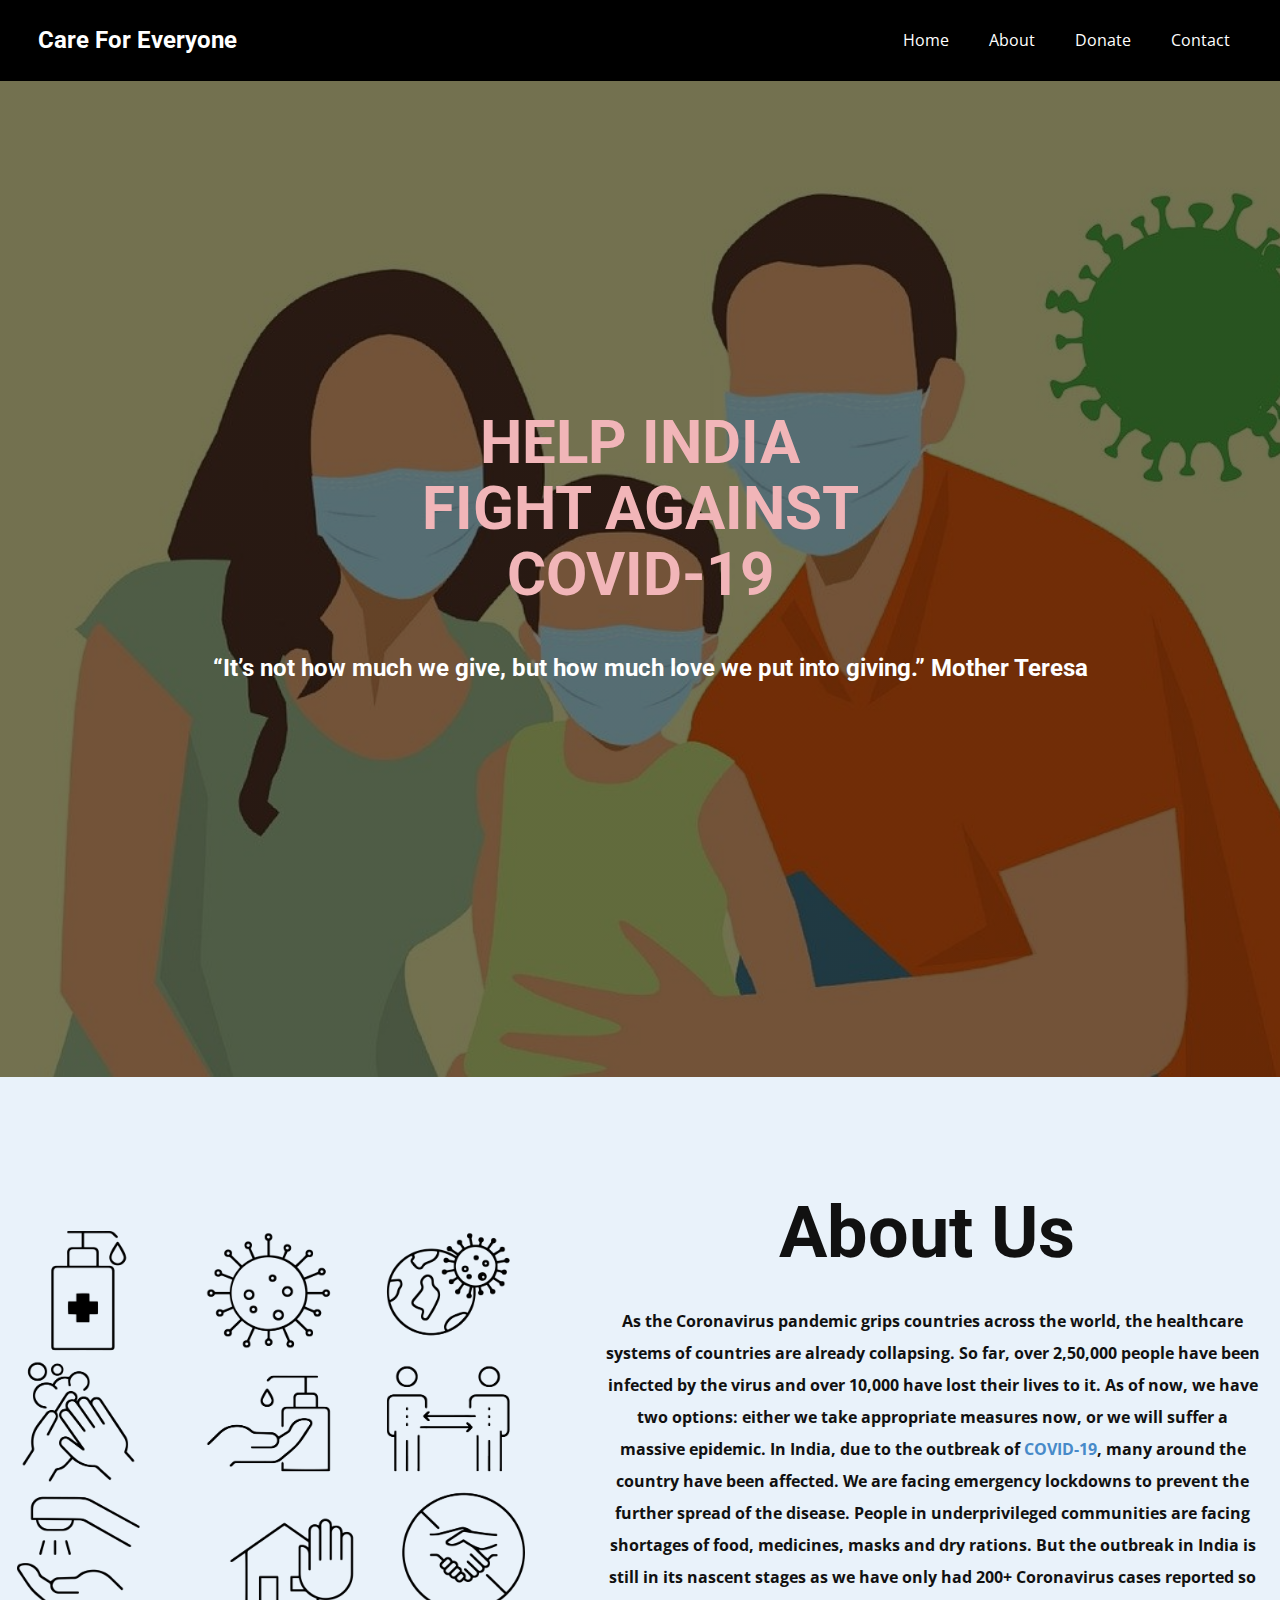
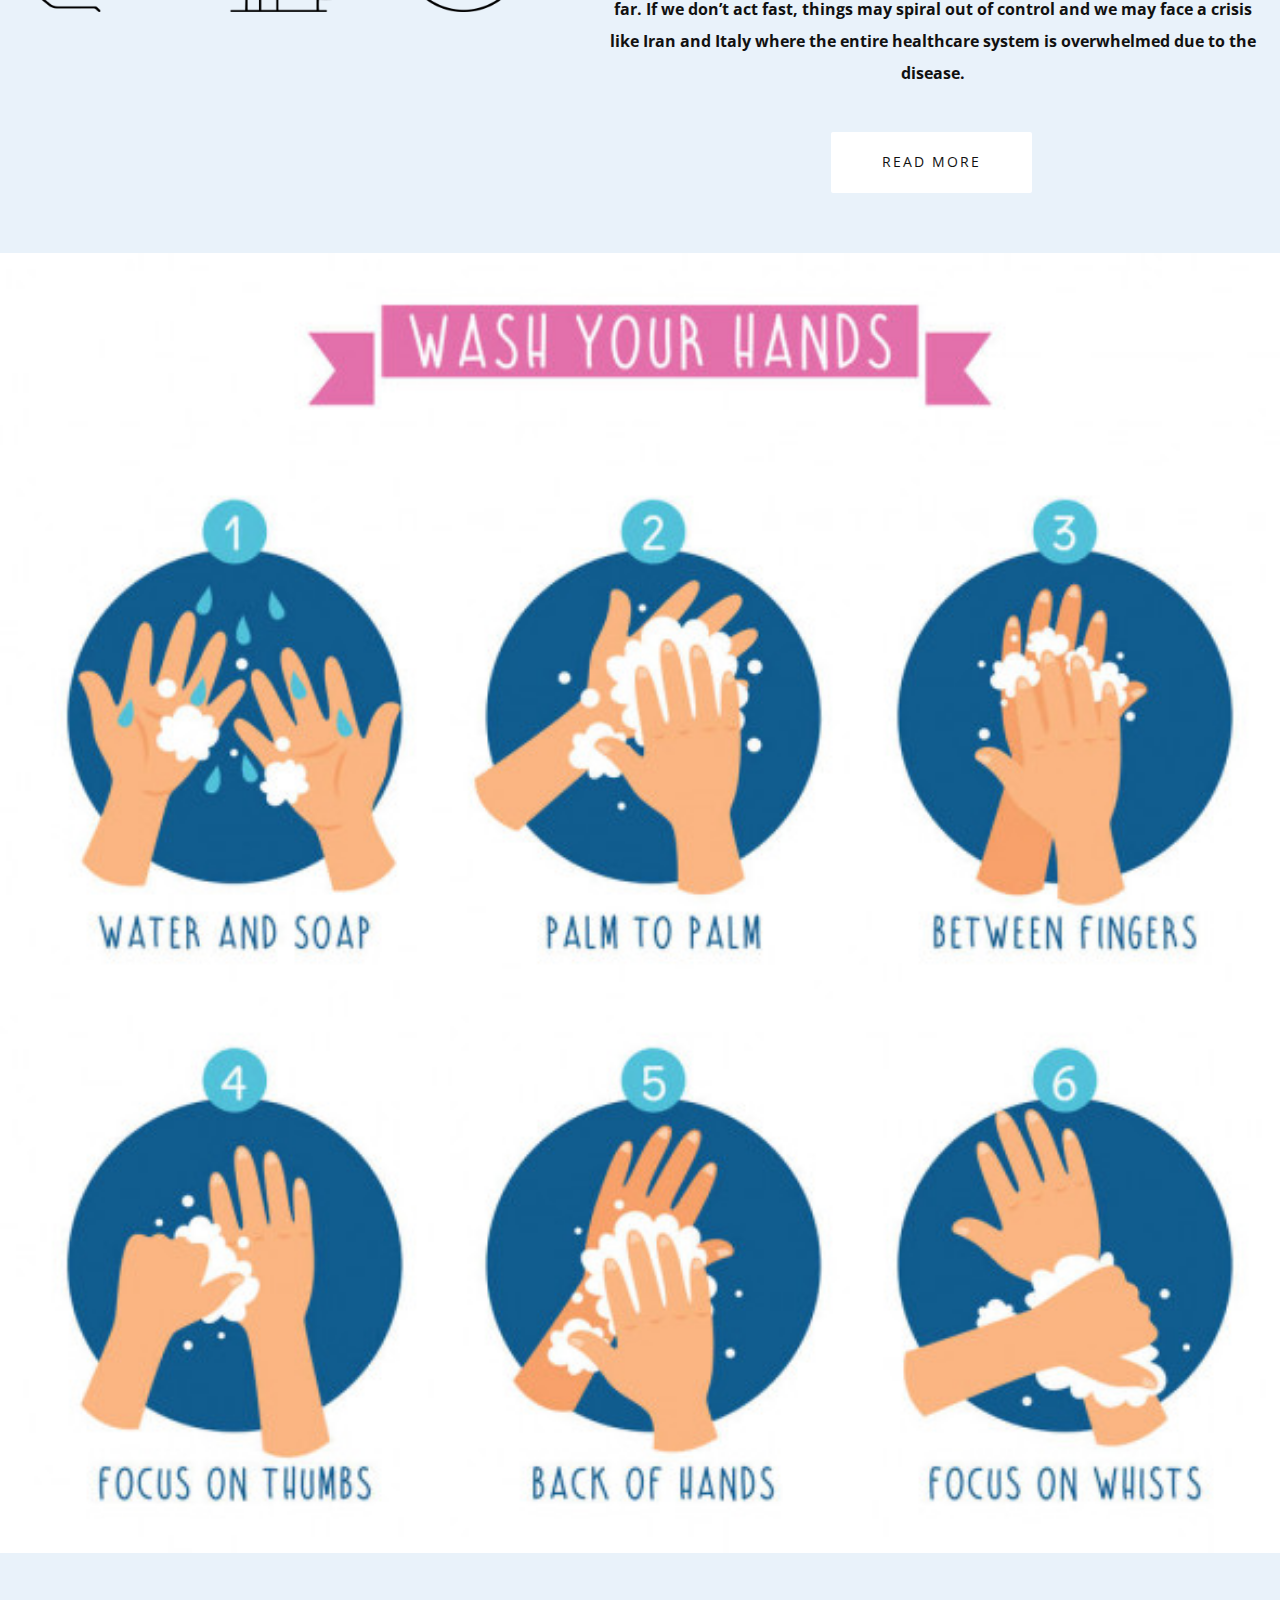
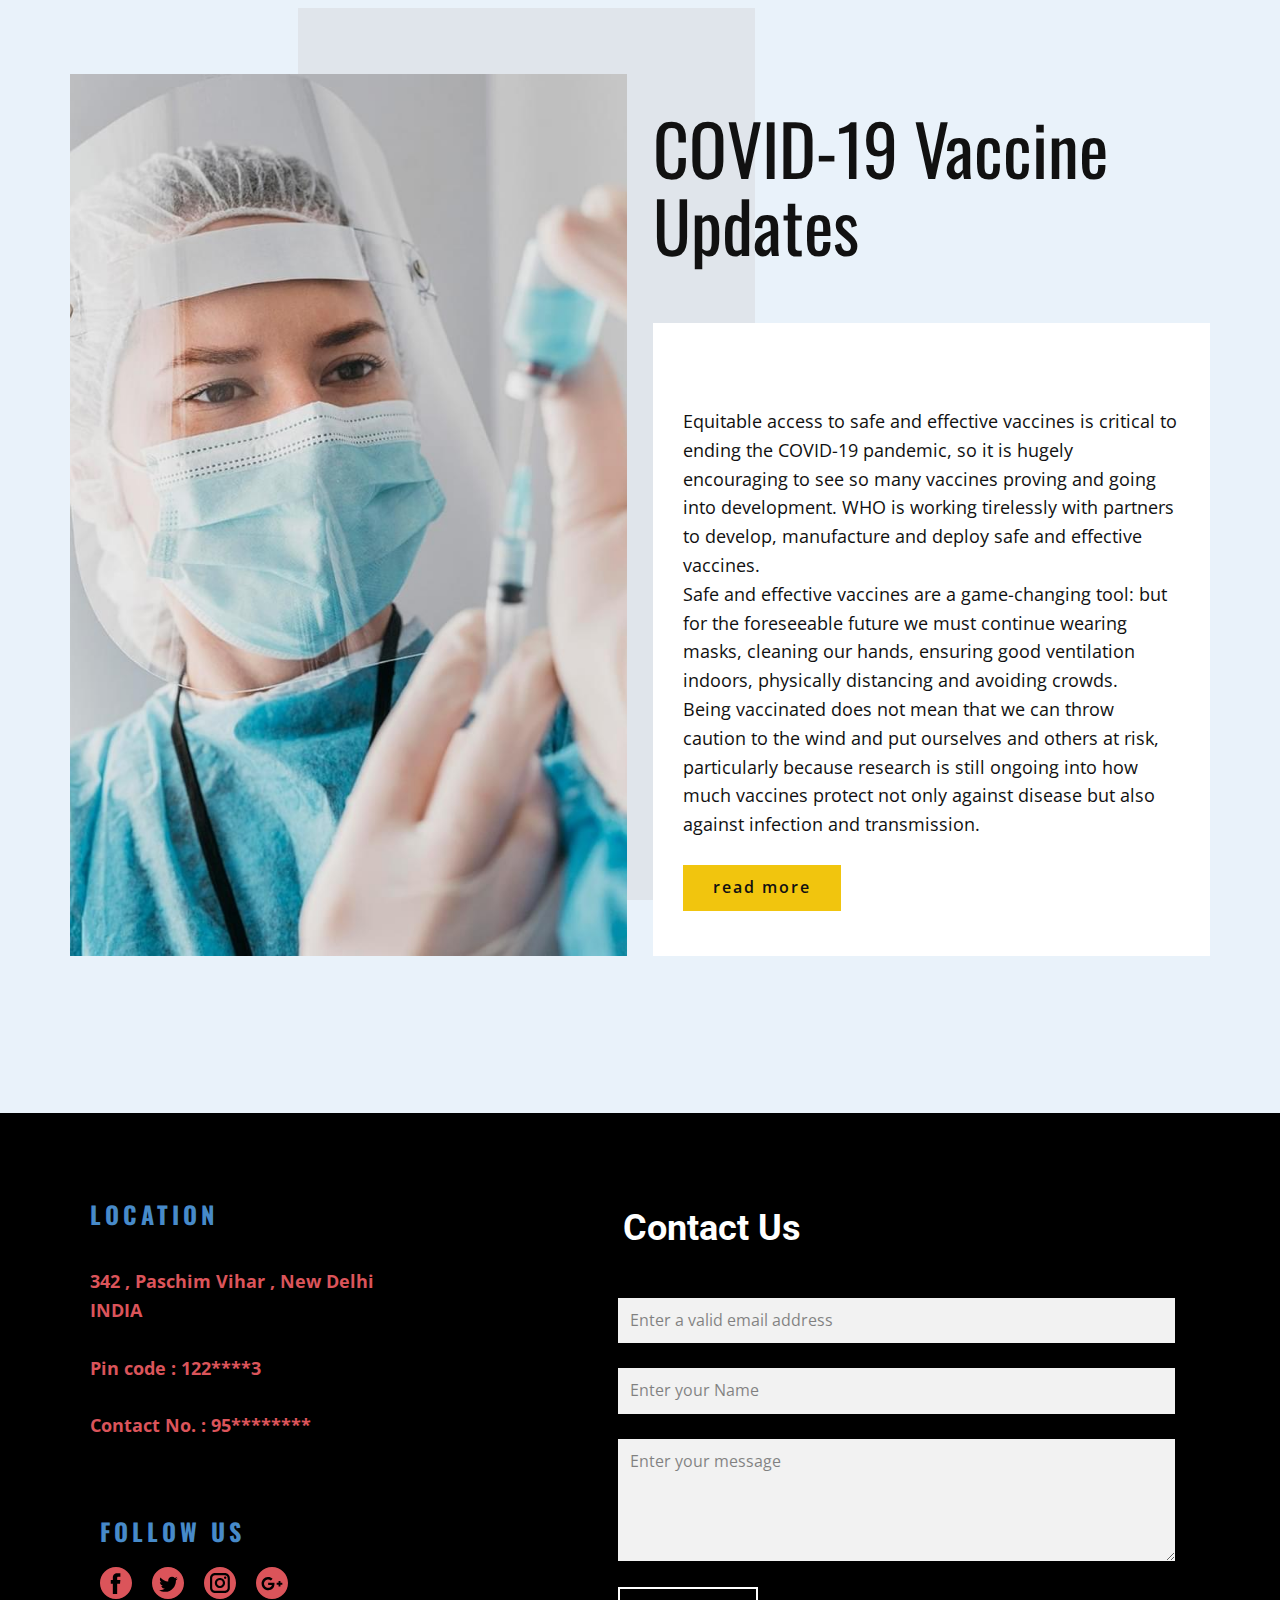
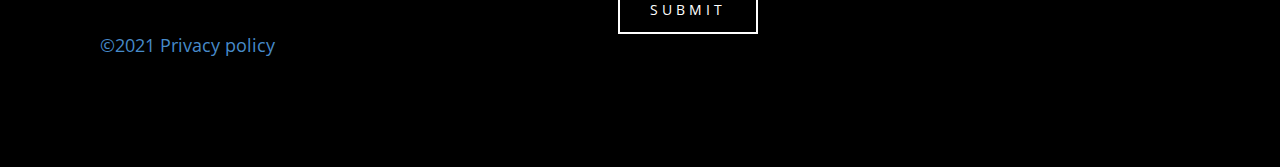
<file: index.html>
<!DOCTYPE html>
<html style="font-size: 16px;">
  <head>
    <meta name="viewport" content="width=device-width, initial-scale=1.0">
    <meta charset="utf-8">
    <meta name="keywords" content="Protect your mental health, during COVID-19">
    <meta name="description" content="">
    <meta name="page_type" content="np-template-header-footer-from-plugin">
    <title>Care For Everyone</title>
    <link rel="stylesheet" href="nicepage.css" media="screen">
<link rel="stylesheet" href="Page-9.css" media="screen">
    <script class="u-script" type="text/javascript" src="jquery-1.9.1.min.js" defer=""></script>
    <script class="u-script" type="text/javascript" src="nicepage.js" defer=""></script>
    <meta name="generator" content="Nicepage 3.16.4, nicepage.com">
    <link id="u-theme-google-font" rel="stylesheet" href="https://fonts.googleapis.com/css?family=Roboto:100,100i,300,300i,400,400i,500,500i,700,700i,900,900i|Open+Sans:300,300i,400,400i,600,600i,700,700i,800,800i">
    <link id="u-page-google-font" rel="stylesheet" href="https://fonts.googleapis.com/css?family=Oswald:200,300,400,500,600,700">
    
    
    
    
    
    <script type="application/ld+json">{
		"@context": "http://schema.org",
		"@type": "Organization",
		"name": "",
		"url": "index.html"
}</script>
    <meta property="og:title" content="Page 9">
    <meta property="og:type" content="website">
    <meta name="theme-color" content="#478ac9">
    <link rel="canonical" href="index.html">
    <meta property="og:url" content="index.html">
  </head>
  <body data-home-page="https://website430827.nicepage.io/Page-9.html?version=9378a441-ef48-4f36-85b7-39ca27ba7302" data-home-page-title="Page 9" class="u-body u-overlap"><header class="u-align-center u-black u-clearfix u-header u-header" id="sec-c23f"><div class="u-clearfix u-sheet u-sheet-1">
        <nav class="u-align-right u-menu u-menu-dropdown u-offcanvas u-menu-1">
          <div class="menu-collapse" style="font-size: 1rem; letter-spacing: 0px;">
            <a class="u-button-style u-custom-active-color u-custom-left-right-menu-spacing u-custom-padding-bottom u-custom-top-bottom-menu-spacing u-nav-link u-text-active-palette-1-base u-text-hover-palette-2-base" href="#" style="padding: 4px 0px; font-size: calc(1em + 8px);">
              <svg><use xlink:href="#menu-hamburger"></use></svg>
              <svg version="1.1" xmlns="http://www.w3.org/2000/svg" xmlns:xlink="http://www.w3.org/1999/xlink"><defs><symbol id="menu-hamburger" viewBox="0 0 16 16" style="width: 16px; height: 16px;"><rect y="1" width="16" height="2"></rect><rect y="7" width="16" height="2"></rect><rect y="13" width="16" height="2"></rect>
</symbol>
</defs></svg>
            </a>
          </div>
          <div class="u-custom-menu u-nav-container">
            <ul class="u-nav u-unstyled u-nav-1"><li class="u-nav-item"><a class="u-active-palette-4-base u-button-style u-nav-link u-text-active-palette-1-base u-text-hover-palette-2-base" target="_blank" style="padding: 10px 20px;">Home</a>
</li><li class="u-nav-item"><a class="u-active-palette-4-base u-button-style u-nav-link u-text-active-palette-1-base u-text-hover-palette-2-base" style="padding: 10px 20px;">About</a>
</li><li class="u-nav-item"><a class="u-active-palette-4-base u-button-style u-nav-link u-text-active-palette-1-base u-text-hover-palette-2-base" style="padding: 10px 20px;">Donate</a>
</li><li class="u-nav-item"><a class="u-active-palette-4-base u-button-style u-nav-link u-text-active-palette-1-base u-text-hover-palette-2-base" style="padding: 10px 20px;">Contact</a>
</li></ul>
          </div>
          <div class="u-custom-menu u-nav-container-collapse">
            <div class="u-black u-container-style u-inner-container-layout u-opacity u-opacity-95 u-sidenav">
              <div class="u-sidenav-overflow">
                <div class="u-menu-close"></div>
                <ul class="u-align-center u-nav u-popupmenu-items u-unstyled u-nav-2"><li class="u-nav-item"><a class="u-button-style u-nav-link" target="_blank" style="padding: 10px 20px;">Home</a>
</li><li class="u-nav-item"><a class="u-button-style u-nav-link" style="padding: 10px 20px;">About</a>
</li><li class="u-nav-item"><a class="u-button-style u-nav-link" style="padding: 10px 20px;">Donate</a>
</li><li class="u-nav-item"><a class="u-button-style u-nav-link" style="padding: 10px 20px;">Contact</a>
  
</li></ul>
              </div>
            </div>
            <div class="u-black u-menu-overlay u-opacity u-opacity-70"></div>
          </div>
        </nav>
        <h4 class="u-align-left u-text u-text-default-lg u-text-default-xl u-text-1">Care For Everyone</h4>
      </div></header>
    <section class="u-align-center u-clearfix u-image u-shading u-section-1" src="" id="sec-0ee0" data-image-width="1280" data-image-height="825">
      <div class="u-clearfix u-sheet u-sheet-1">
        <h1 class="u-text u-text-palette-2-light-2 u-title u-text-1">HELP INDIA FIGHT AGAINST COVID-19 </h1>
        <h4 class="u-align-center-sm u-align-center-xs u-text u-text-white u-text-2">“It’s not how much we give, but how much love we put into giving.”&nbsp;Mother Teresa</h4>
        <ul></ul>
          
          <a> <form><form><script src="https://checkout.razorpay.com/v1/payment-button.js" data-payment_button_id="pl_HIHwhxEpD8LAAb" async> </script> </form> 
         </a>
      </div>
    </section>
    <section class="u-align-center u-clearfix u-grey-10 u-valign-top-lg u-valign-top-md u-valign-top-sm u-valign-top-xs u-section-2" id="carousel_7be2">
      <div class="u-clearfix u-expanded-width-xl u-layout-wrap u-layout-wrap-1">
        <div class="u-layout">
          <div class="u-layout-row">
            <div class="u-align-center u-container-style u-layout-cell u-palette-1-light-3 u-right-cell u-size-25-xl u-size-29-md u-size-29-sm u-size-29-xs u-size-31-lg u-layout-cell-1">
              <div class="u-container-layout u-container-layout-1">
                <img class="u-expanded-width-xs u-image u-image-1" src="images/g4087b5ee874c73bf2a5cb9a56578ad9dcd646a50ed00ebb6ce92f96ded09a26558e70ab3a641e8deb8a640ea9e275ac4ee7dc82c427c1a1a7c314eb4e6f50799_1280.png" data-image-width="1280" data-image-height="961">
              </div>
            </div>
            <div class="u-align-center u-container-style u-layout-cell u-left-cell u-palette-1-light-3 u-shape-rectangle u-size-29-lg u-size-31-md u-size-31-sm u-size-31-xs u-size-35-xl u-layout-cell-2">
              <div class="u-container-layout u-valign-bottom u-container-layout-2">
                <h2 class="u-text u-text-1">About Us</h2>
                <p class="u-text u-text-2">As the Coronavirus pandemic grips countries across the world, the healthcare systems of countries are already collapsing. So far, over 2,50,000 people have been infected by the virus and over 10,000 have lost their lives to it. As of now, we have two options: either we take appropriate measures now, or we will suffer a massive epidemic. In India, due to the outbreak of&nbsp;<a href="https://www.who.int/emergencies/diseases/novel-coronavirus-2019/events-as-they-happen" class="u-active-none u-border-none u-btn u-button-style u-hover-none u-none u-text-palette-1-base u-btn-1">COVID-19</a>, many around the country have been affected. We are facing emergency lockdowns to prevent the further spread of the disease. People in underprivileged communities are facing shortages of food, medicines, masks and dry rations. But the outbreak in India is still in its nascent stages as we have only had 200+ Coronavirus cases reported so far. If we don’t act fast, things may spiral out of control and we may face a crisis like Iran and Italy where the entire healthcare system is overwhelmed due to the disease.
                </p>
                <a href="https://nicepage.com/k/ticket-html-templates" class="u-active-palette-1-dark-3 u-btn u-btn-round u-button-style u-hover-palette-1-dark-3 u-radius-2 u-white u-btn-2">read more</a>
              </div>
            </div>
          </div>
        </div>
      </div>
      <img class="u-expanded-width-xl u-image u-image-default u-preserve-proportions u-image-2" src="images/washing.jpg" alt="" data-image-width="600" data-image-height="600">
    </section>
    <section class="u-clearfix u-palette-1-light-3 u-section-3" id="carousel_6cbe">
      <div class="u-clearfix u-sheet u-sheet-1">
        <div class="u-palette-5-light-2 u-shape u-shape-rectangle u-shape-1"></div>
        <div class="u-clearfix u-expanded-width-lg u-expanded-width-md u-expanded-width-xl u-gutter-26 u-layout-wrap u-layout-wrap-1">
          <div class="u-gutter-0 u-layout">
            <div class="u-layout-row">
              <div class="u-size-30">
                <div class="u-layout-col">
                  <div class="u-container-style u-image u-layout-cell u-size-60 u-image-1" data-image-width="719" data-image-height="1080">
                    <div class="u-container-layout u-container-layout-1"></div>
                  </div>
                </div>
              </div>
              <div class="u-size-30">
                <div class="u-layout-col">
                  <div class="u-align-left u-container-style u-layout-cell u-size-30 u-layout-cell-2">
                    <div class="u-container-layout u-valign-middle u-container-layout-2">
                      <h1 class="u-custom-font u-font-oswald u-text u-text-1">COVID-19 Vaccine Updates</h1>
                    </div>
                  </div>
                  <div class="u-container-style u-layout-cell u-size-30 u-white u-layout-cell-3">
                    <div class="u-container-layout u-container-layout-3">
                      <p class="u-text u-text-2">Equitable access to safe and effective vaccines is critical to ending the COVID-19 pandemic, so it is hugely encouraging to see so many vaccines proving and going into development. WHO is working tirelessly with partners to develop, manufacture and deploy safe and effective vaccines.&nbsp;<br>Safe and effective vaccines are a game-changing tool: but for the foreseeable future we must continue wearing masks, cleaning our hands, ensuring good ventilation indoors, physically distancing and avoiding crowds.&nbsp;<br>Being vaccinated does not mean that we can throw caution to the wind and put ourselves and others at risk, particularly because research is still ongoing into how much vaccines protect not only against disease but also against infection and transmission.
                      </p>
                      <a href="https://nicepage.com/k/astrology-website-templates" class="u-btn u-button-style u-hover-palette-2-base u-palette-3-base u-btn-1">read more</a>
                    </div>
                  </div>
                </div>
              </div>
            </div>
          </div>
        </div>
      </div>
    </section>
    <section class="u-black u-clearfix u-expanded-width-xl u-section-4" id="carousel_130f">
      <div class="u-black u-expanded-height-lg u-expanded-height-md u-expanded-height-xl u-expanded-width-sm u-expanded-width-xs u-shape u-shape-rectangle u-shape-1"></div>
      <div class="u-clearfix u-gutter-0 u-layout-wrap u-layout-wrap-1">
        <div class="u-gutter-0 u-layout">
          <div class="u-layout-row">
            <div class="u-size-27">
              <div class="u-layout-col">
                <div class="u-container-style u-layout-cell u-left-cell u-size-30 u-layout-cell-1">
                  <div class="u-container-layout u-valign-middle u-container-layout-1">
                    <h2 class="u-custom-font u-font-oswald u-text u-text-palette-1-base u-text-1">location</h2>
                    <p class="u-text u-text-palette-2-base u-text-2">342 , Paschim Vihar , New Delhi<br>INDIA<br><br>Pin code : 122****3 <br> <br>Contact No. : 95******** 
                    </p>
                  </div>
                </div>
                <div class="u-align-left u-container-style u-layout-cell u-left-cell u-size-30 u-layout-cell-2">
                  <div class="u-container-layout u-valign-middle u-container-layout-2">
                    <h2 class="u-custom-font u-font-oswald u-text u-text-palette-1-base u-text-3">follow us</h2>
                    <div class="u-social-icons u-spacing-20 u-social-icons-1">
                      <a class="u-social-url" target="_blank" href=""><span class="u-icon u-icon-circle u-social-facebook u-social-icon u-text-palette-2-base u-icon-1">
                        <svg class="u-svg-link" preserveAspectRatio="xMidYMin slice" viewBox="0 0 112.2 112.2"><use xlink:href="#svg-05cd"></use></svg>
                        <svg x="0px" y="0px" viewBox="0 0 112.2 112.2" style="enable-background:new 0 0 112.2 112.2;" id="svg-05cd" class="u-svg-content"><path d="M56.1,0C25.1,0,0,25.1,0,56.1c0,31,25.1,56.1,56.1,56.1c31,0,56.1-25.1,56.1-56.1C112.2,25.1,87.1,0,56.1,0z M71.6,34.3h-8.2c-1.3,0-3.2,0.7-3.2,3.5v7.6h11.3l-1.3,12.9h-10V95H45V58.3h-7.2V45.4H45v-8.3c0-6,2.8-15.3,15.3-15.3l11.2,0V34.3z "></path></svg>
                      </span>
                      </a>
                      <a class="u-social-url" target="_blank" href=""><span class="u-icon u-icon-circle u-social-icon u-social-twitter u-text-palette-2-base u-icon-2">
                        <svg class="u-svg-link" preserveAspectRatio="xMidYMin slice" viewBox="0 0 112.2 112.2"><use xlink:href="#svg-ed78"></use></svg>
                        <svg x="0px" y="0px" viewBox="0 0 112.2 112.2" style="enable-background:new 0 0 112.2 112.2;" id="svg-ed78" class="u-svg-content"><path d="M56.1,0C25.1,0,0,25.1,0,56.1s25.1,56.1,56.1,56.1s56.1-25.1,56.1-56.1S87.1,0,56.1,0z M83.8,47.3 c0,0.6,0,1.2,0,1.7c0,17.7-13.5,38.2-38.2,38.2c-7.6,0-14.6-2.2-20.6-6c1,0.1,2.1,0.2,3.2,0.2c6.3,0,12.1-2.1,16.7-5.7 c-5.9-0.1-10.8-4-12.5-9.3c0.8,0.2,1.7,0.2,2.5,0.2c1.2,0,2.4-0.2,3.5-0.5c-6.1-1.2-10.8-6.7-10.8-13.1c0-0.1,0-0.1,0-0.2 c1.8,1,3.9,1.6,6.1,1.7c-3.6-2.4-6-6.5-6-11.2c0-2.5,0.7-4.8,1.8-6.7c6.6,8.1,16.5,13.5,27.6,14c-0.2-1-0.3-2-0.3-3.1 c0-7.4,6-13.4,13.4-13.4c3.9,0,7.3,1.6,9.8,4.2c3.1-0.6,5.9-1.7,8.5-3.3c-1,3.1-3.1,5.8-5.9,7.4c2.7-0.3,5.3-1,7.7-2.1 C88.7,43,86.4,45.4,83.8,47.3z"></path></svg>
                      </span>
                      </a>
                      <a class="u-social-url" target="_blank" href=""><span class="u-icon u-icon-circle u-social-icon u-social-instagram u-text-palette-2-base u-icon-3">
                        <svg class="u-svg-link" preserveAspectRatio="xMidYMin slice" viewBox="0 0 112.2 112.2"><use xlink:href="#svg-556d"></use></svg>
                        <svg x="0px" y="0px" viewBox="0 0 112.2 112.2" style="enable-background:new 0 0 112.2 112.2;" id="svg-556d" class="u-svg-content"><path d="M56.1,0C25.1,0,0,25.1,0,56.1c0,31,25.1,56.1,56.1,56.1c31,0,56.1-25.1,56.1-56.1C112.2,25.1,87.1,0,56.1,0z M90.6,73.4c0,9.6-7.8,17.5-17.5,17.5H38.6c-9.6,0-17.5-7.9-17.5-17.6V38.8c0-9.6,7.8-17.5,17.5-17.5h34.5c9.6,0,17.5,7.8,17.5,17.5 V73.4z"></path><path d="M73.1,28.9H38.6c-5.4,0-9.9,4.4-9.9,9.9v34.5c0,5.4,4.4,9.9,9.9,9.9h34.5c5.4,0,9.9-4.4,9.9-9.9V38.8 C83,33.4,78.6,28.9,73.1,28.9z M55.9,74C46,74,38,66,38,56.1c0-9.9,8-17.9,17.9-17.9c9.9,0,17.9,8,17.9,17.9 C73.8,66,65.8,74,55.9,74z M74.3,41.9c-2.3,0-4.2-1.9-4.2-4.2s1.9-4.2,4.2-4.2c2.3,0,4.2,1.9,4.2,4.2S76.6,41.9,74.3,41.9z"></path><path d="M55.9,45.8c-5.7,0-10.4,4.6-10.3,10.3c0,5.7,4.6,10.3,10.3,10.3s10.3-4.6,10.3-10.3 C66.2,50.4,61.6,45.8,55.9,45.8z"></path></svg>
                      </span>
                      </a>
                      <a class="u-social-url" target="_blank" href=""><span class="u-icon u-icon-circle u-social-google u-social-icon u-text-palette-2-base u-icon-4">
                        <svg class="u-svg-link" preserveAspectRatio="xMidYMin slice" viewBox="0 0 112.2 112.2"><use xlink:href="#svg-af15"></use></svg>
                        <svg x="0px" y="0px" viewBox="0 0 112.2 112.2" style="enable-background:new 0 0 112.2 112.2;" id="svg-af15" class="u-svg-content"><path d="M56.1,0C25.1,0,0,25.1,0,56.1s25.1,56.1,56.1,56.1c31,0,56.1-25.1,56.1-56.1S87.1,0,56.1,0z M60.1,73.8 c-5.7,7.4-16.3,9.5-24.9,6.6c-9.1-3-15.8-12.2-15.6-21.9c-0.5-11.9,10-22.9,21.9-23.1c6.1-0.5,12,1.8,16.6,5.7 c-1.9,2.1-3.8,4.1-5.9,6.1c-4.1-2.5-8.9-4.3-13.7-2.7c-7.6,2.2-12.3,11.2-9.4,18.7c2.3,7.8,11.8,12.1,19.3,8.8 c3.9-1.4,6.4-4.9,7.5-8.8c-4.4-0.1-8.8,0-13.3-0.2c0-2.6,0-5.2,0-7.9c7.4,0,14.7,0,22.1,0C65.2,61.8,64.2,68.7,60.1,73.8z M92.3,61.9c-2.2,0-4.4,0-6.6,0c0,2.2,0,4.4,0,6.6c-2.2,0-4.4,0-6.6,0c0-2.2,0-4.4,0-6.6c-2.2,0-4.4,0-6.6,0c0-2.2,0-4.4,0-6.6 c2.2,0,4.4,0,6.6,0c0-2.2,0-4.4,0.1-6.6c2.2,0,4.4,0,6.6,0c0,2.2,0,4.4,0,6.6c2.2,0,4.4,0,6.6,0C92.3,57.5,92.3,59.7,92.3,61.9z"></path></svg>
                      </span>
                      </a>
                    </div>
                    <p class="u-text u-text-palette-1-base u-text-4">©2021 Privacy policy</p>
                  </div>
                </div>
              </div>
            </div>
            <div class="u-size-33">
              <div class="u-layout-row">
                <div class="u-container-style u-layout-cell u-right-cell u-size-60 u-layout-cell-3">
                  <div class="u-container-layout u-container-layout-3">
                    <h2 class="u-subtitle u-text u-text-5">
                      <span style="font-weight: 700;">Contact Us</span>
                      <span style="font-weight: 700;"></span>
                    </h2>
                    <div class="u-form u-form-1">
                      <form action="https://nicepage.com/editor/Forms/Process" method="POST" class="u-block-c24c-21 u-clearfix u-form-spacing-25 u-form-vertical u-inner-form" source="email">
                        <input type="hidden" id="siteId" name="siteId" value="430827">
                        <input type="hidden" id="pageId" name="pageId" value="430828">
                        <div class="u-form-email u-form-group">
                          <label for="email-e4cc" class="u-form-control-hidden u-label">Email</label>
                          <input type="email" placeholder="Enter a valid email address" id="email-e4cc" name="email" class="u-border-no-bottom u-border-no-left u-border-no-right u-border-no-top u-grey-5 u-input u-input-rectangle" required="">
                        </div>
                        <div class="u-form-group u-form-name">
                          <label for="name-e4cc" class="u-form-control-hidden u-label">Name</label>
                          <input type="text" placeholder="Enter your Name" id="name-e4cc" name="name" class="u-border-no-bottom u-border-no-left u-border-no-right u-border-no-top u-grey-5 u-input u-input-rectangle" required="">
                        </div>
                        <div class="u-form-group u-form-message">
                          <label for="message-e4cc" class="u-form-control-hidden u-label">Message</label>
                          <textarea placeholder="Enter your message" rows="4" cols="50" id="message-e4cc" name="message" class="u-border-no-bottom u-border-no-left u-border-no-right u-border-no-top u-grey-5 u-input u-input-rectangle" required=""></textarea>
                        </div>
                        <div class="u-align-left-lg u-align-left-md u-align-left-sm u-align-left-xs u-form-group u-form-submit">
                          <a href="#" class="u-border-2 u-border-white u-btn u-btn-rectangle u-btn-submit u-button-style u-radius-0 u-btn-1">Submit</a>
                          <input type="submit" value="submit" class="u-form-control-hidden u-grey-5">
                        </div>
                        <div class="u-form-send-message u-form-send-success">Thank you! Your message has been sent.</div>
                        <div class="u-form-send-error u-form-send-message">Unable to send your message. Please fix errors then try again.</div>
                        <input type="hidden" value="" name="recaptchaResponse">
                      </form>
                    </div>
                  </div>
                </div>
              </div>
            </div>
          </div>
        </div>
      </div>
    </section>
    
    
    
 
  </body>
</html>
</file>
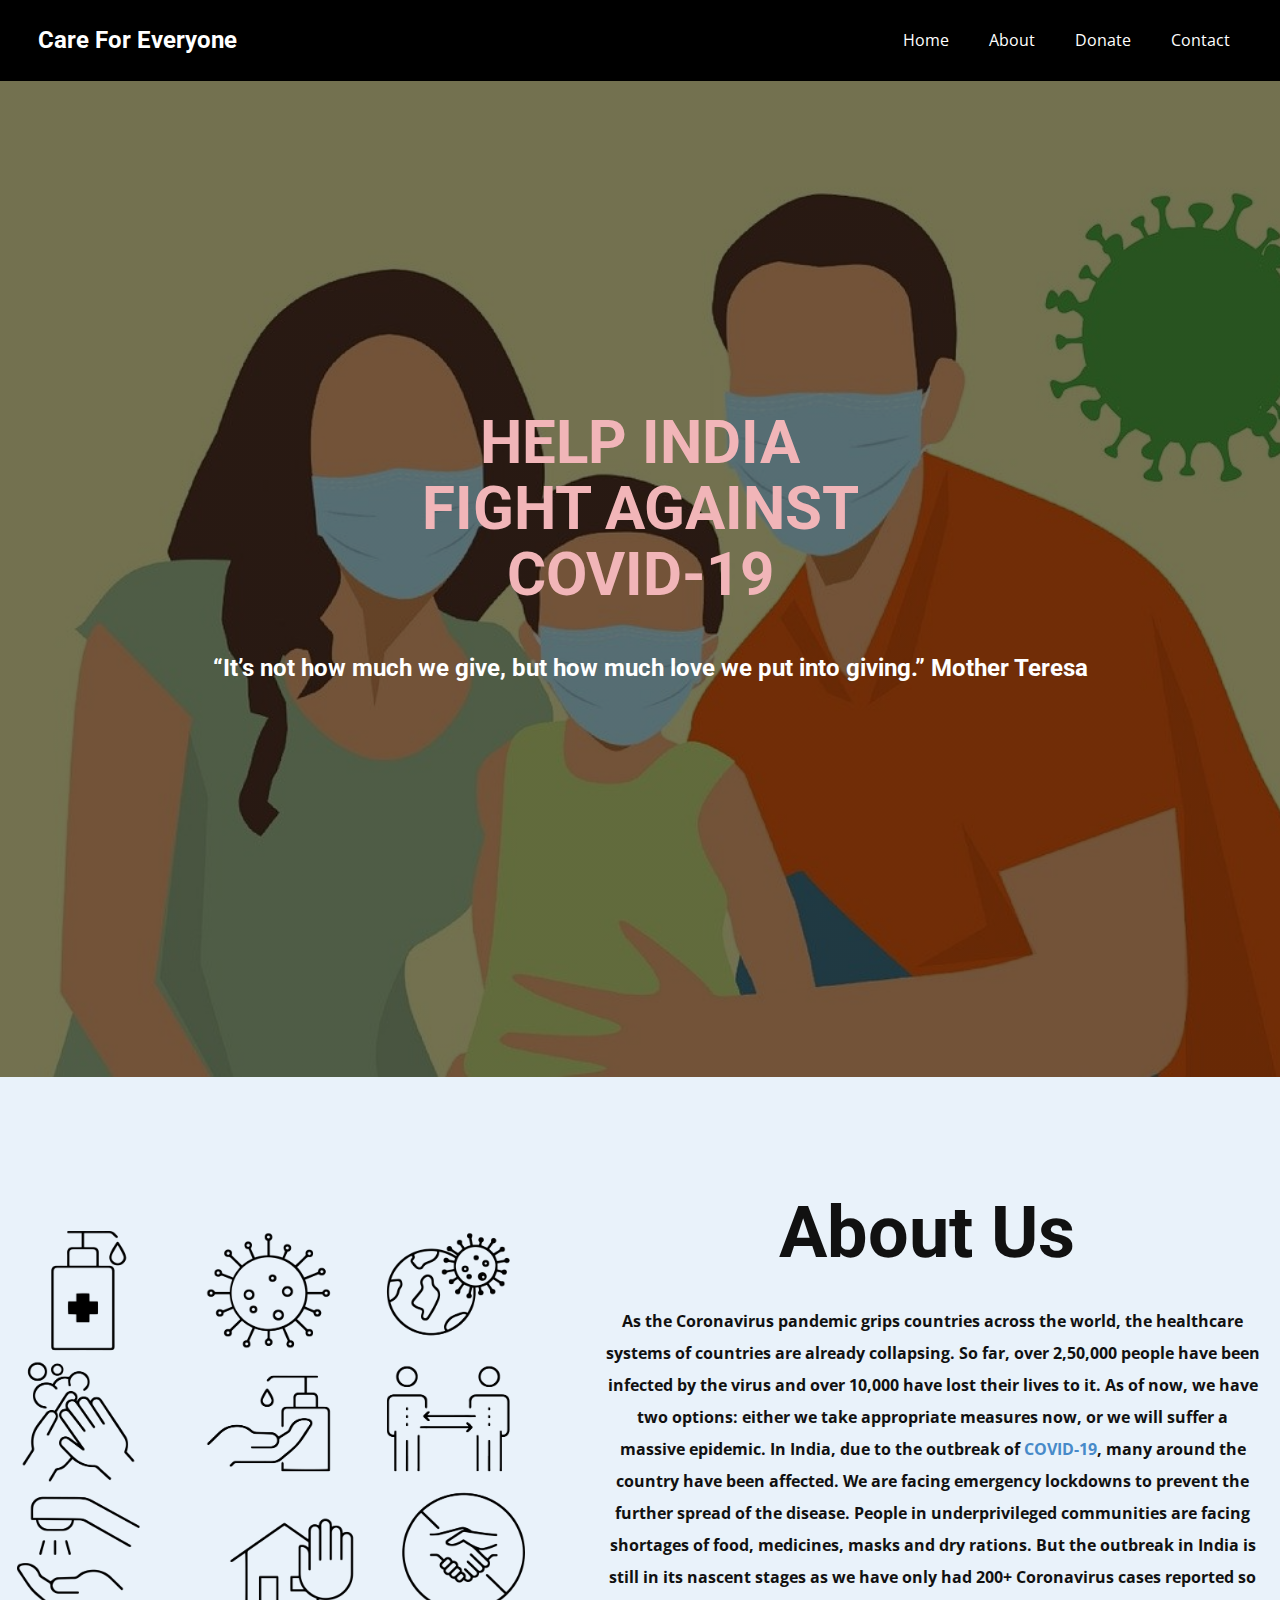
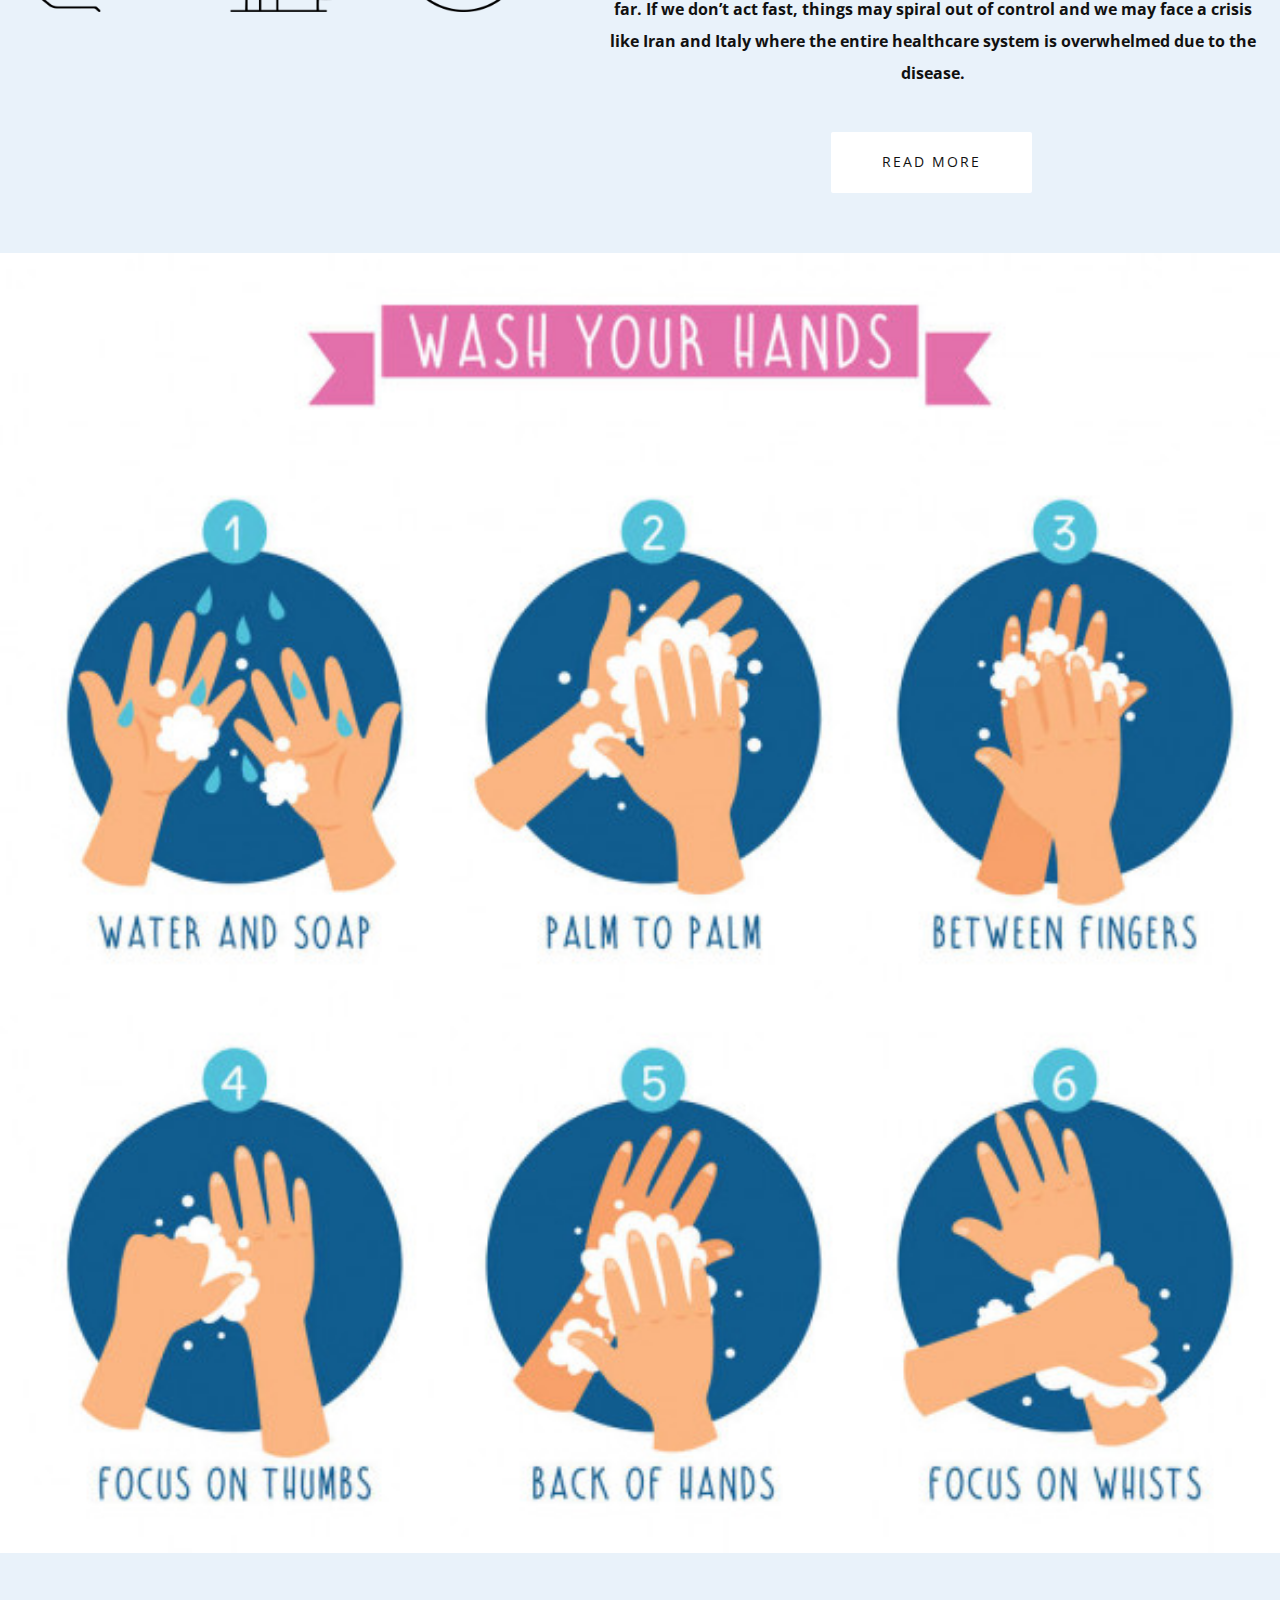
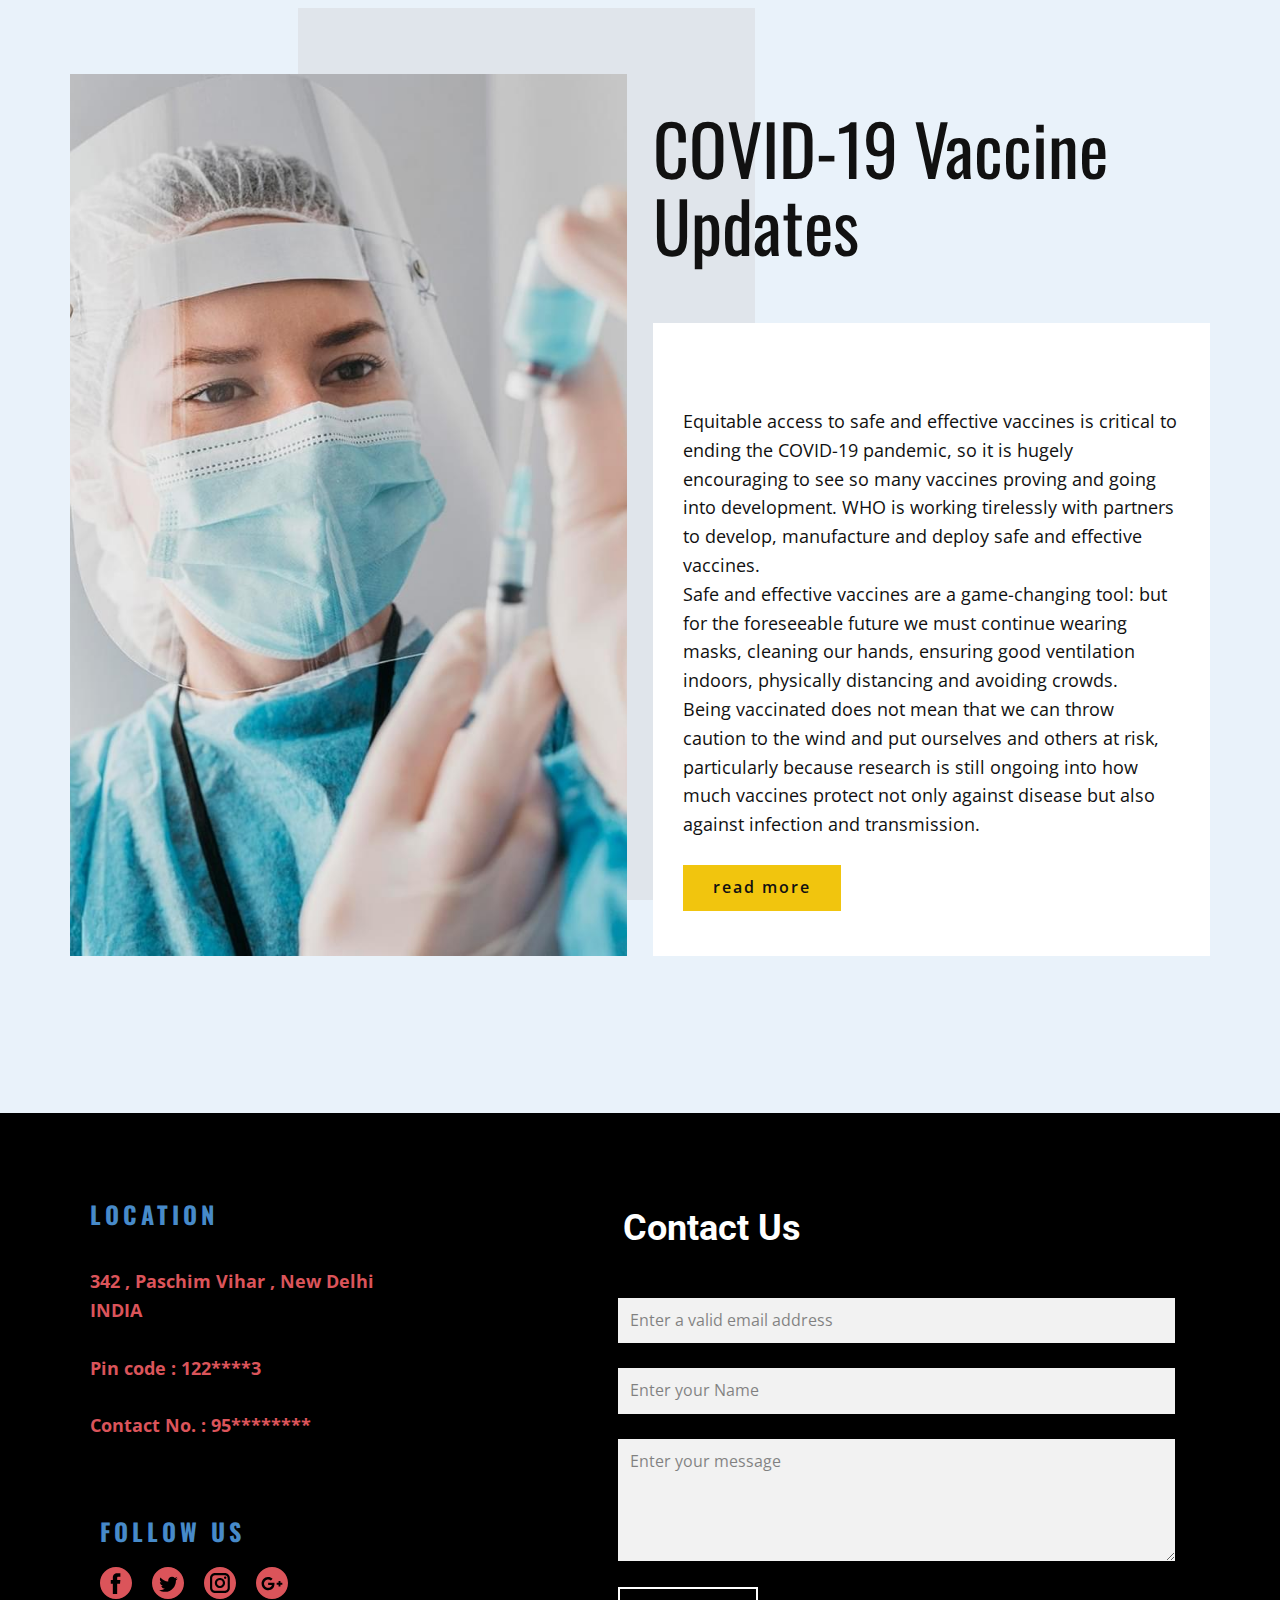
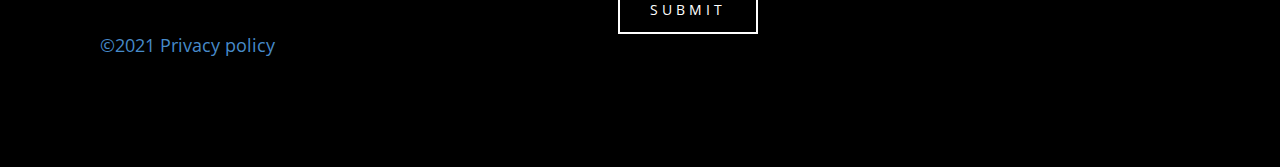
<file: Page-9.html>
<!DOCTYPE html>
<html style="font-size: 16px;">
  <head>
    <meta name="viewport" content="width=device-width, initial-scale=1.0">
    <meta charset="utf-8">
    <meta name="keywords" content="Protect your mental health, during COVID-19">
    <meta name="description" content="">
    <meta name="page_type" content="np-template-header-footer-from-plugin">
    <title>Care For Everyone</title>
    <link rel="stylesheet" href="nicepage.css" media="screen">
    <link rel="stylesheet" href="Page-9.css" media="screen">
    <script class="u-script" type="text/javascript" src="jquery-1.9.1.min.js" defer=""></script>
    <script class="u-script" type="text/javascript" src="nicepage.js" defer=""></script>
    <meta name="generator" content="Nicepage 3.16.4, nicepage.com">
    <link id="u-theme-google-font" rel="stylesheet" href="https://fonts.googleapis.com/css?family=Roboto:100,100i,300,300i,400,400i,500,500i,700,700i,900,900i|Open+Sans:300,300i,400,400i,600,600i,700,700i,800,800i">
    <link id="u-page-google-font" rel="stylesheet" href="https://fonts.googleapis.com/css?family=Oswald:200,300,400,500,600,700">
    
    
    
    
    
    <script type="application/ld+json">{
		"@context": "http://schema.org",
		"@type": "Organization",
		"name": "",
		"url": "index.html"
}</script>
    <meta property="og:title" content="Page 9">
    <meta property="og:type" content="website">
    <meta name="theme-color" content="#478ac9">
    <link rel="canonical" href="index.html">
    <meta property="og:url" content="index.html">
  </head>
  <body class="u-body u-overlap"><header class="u-align-center u-black u-clearfix u-header u-header" id="sec-c23f"><div class="u-clearfix u-sheet u-sheet-1">
        <nav class="u-align-right u-menu u-menu-dropdown u-offcanvas u-menu-1">
          <div class="menu-collapse" style="font-size: 1rem; letter-spacing: 0px;">
            <a class="u-button-style u-custom-active-color u-custom-left-right-menu-spacing u-custom-padding-bottom u-custom-top-bottom-menu-spacing u-nav-link u-text-active-palette-1-base u-text-hover-palette-2-base" href="#" style="padding: 4px 0px; font-size: calc(1em + 8px);">
              <svg><use xlink:href="#menu-hamburger"></use></svg>
              <svg version="1.1" xmlns="http://www.w3.org/2000/svg" xmlns:xlink="http://www.w3.org/1999/xlink"><defs><symbol id="menu-hamburger" viewBox="0 0 16 16" style="width: 16px; height: 16px;"><rect y="1" width="16" height="2"></rect><rect y="7" width="16" height="2"></rect><rect y="13" width="16" height="2"></rect>
</symbol>
</defs></svg>
            </a>
          </div>
          <div class="u-custom-menu u-nav-container">
            <ul class="u-nav u-unstyled u-nav-1"><li class="u-nav-item"><a class="u-active-palette-4-base u-button-style u-nav-link u-text-active-palette-1-base u-text-hover-palette-2-base" target="_blank" style="padding: 10px 20px;">Home</a>
</li><li class="u-nav-item"><a class="u-active-palette-4-base u-button-style u-nav-link u-text-active-palette-1-base u-text-hover-palette-2-base" style="padding: 10px 20px;">About</a>
</li><li class="u-nav-item"><a class="u-active-palette-4-base u-button-style u-nav-link u-text-active-palette-1-base u-text-hover-palette-2-base" style="padding: 10px 20px;">Donate</a>
</li><li class="u-nav-item"><a class="u-active-palette-4-base u-button-style u-nav-link u-text-active-palette-1-base u-text-hover-palette-2-base" style="padding: 10px 20px;">Contact</a>
</li></ul>
          </div>
          <div class="u-custom-menu u-nav-container-collapse">
            <div class="u-black u-container-style u-inner-container-layout u-opacity u-opacity-95 u-sidenav">
              <div class="u-sidenav-overflow">
                <div class="u-menu-close"></div>
                <ul class="u-align-center u-nav u-popupmenu-items u-unstyled u-nav-2"><li class="u-nav-item"><a class="u-button-style u-nav-link" target="_blank" style="padding: 10px 20px;">Home</a>
</li><li class="u-nav-item"><a class="u-button-style u-nav-link" style="padding: 10px 20px;">About</a>
</li><li class="u-nav-item"><a class="u-button-style u-nav-link" style="padding: 10px 20px;">Donate</a>
</li><li class="u-nav-item"><a class="u-button-style u-nav-link" style="padding: 10px 20px;">Contact</a>
  
</li></ul>
              </div>
            </div>
            <div class="u-black u-menu-overlay u-opacity u-opacity-70"></div>
          </div>
        </nav>
        <h4 class="u-align-left u-text u-text-default-lg u-text-default-xl u-text-1">Care For Everyone</h4>
      </div></header>
    <section class="u-align-center u-clearfix u-image u-shading u-section-1" src="" id="sec-0ee0" data-image-width="1280" data-image-height="825">
      <div class="u-clearfix u-sheet u-sheet-1">
        <h1 class="u-text u-text-palette-2-light-2 u-title u-text-1">HELP INDIA FIGHT AGAINST COVID-19 </h1>
        <h4 class="u-align-center-sm u-align-center-xs u-text u-text-white u-text-2">“It’s not how much we give, but how much love we put into giving.”&nbsp;Mother Teresa</h4>
        <ul></ul>
          
          <a> <form><form><script src="https://checkout.razorpay.com/v1/payment-button.js" data-payment_button_id="pl_HIHwhxEpD8LAAb" async> </script> </form> 
         </a>
      </div>
    </section>
    <section class="u-align-center u-clearfix u-grey-10 u-valign-top-lg u-valign-top-md u-valign-top-sm u-valign-top-xs u-section-2" id="carousel_7be2">
      <div class="u-clearfix u-expanded-width-xl u-layout-wrap u-layout-wrap-1">
        <div class="u-layout">
          <div class="u-layout-row">
            <div class="u-align-center u-container-style u-layout-cell u-palette-1-light-3 u-right-cell u-size-25-xl u-size-29-md u-size-29-sm u-size-29-xs u-size-31-lg u-layout-cell-1">
              <div class="u-container-layout u-container-layout-1">
                <img class="u-expanded-width-xs u-image u-image-1" src="images/g4087b5ee874c73bf2a5cb9a56578ad9dcd646a50ed00ebb6ce92f96ded09a26558e70ab3a641e8deb8a640ea9e275ac4ee7dc82c427c1a1a7c314eb4e6f50799_1280.png" data-image-width="1280" data-image-height="961">
              </div>
            </div>
            <div class="u-align-center u-container-style u-layout-cell u-left-cell u-palette-1-light-3 u-shape-rectangle u-size-29-lg u-size-31-md u-size-31-sm u-size-31-xs u-size-35-xl u-layout-cell-2">
              <div class="u-container-layout u-valign-bottom u-container-layout-2">
                <h2 class="u-text u-text-1">About Us</h2>
                <p class="u-text u-text-2">As the Coronavirus pandemic grips countries across the world, the healthcare systems of countries are already collapsing. So far, over 2,50,000 people have been infected by the virus and over 10,000 have lost their lives to it. As of now, we have two options: either we take appropriate measures now, or we will suffer a massive epidemic. In India, due to the outbreak of&nbsp;<a href="https://www.who.int/emergencies/diseases/novel-coronavirus-2019/events-as-they-happen" class="u-active-none u-border-none u-btn u-button-style u-hover-none u-none u-text-palette-1-base u-btn-1">COVID-19</a>, many around the country have been affected. We are facing emergency lockdowns to prevent the further spread of the disease. People in underprivileged communities are facing shortages of food, medicines, masks and dry rations. But the outbreak in India is still in its nascent stages as we have only had 200+ Coronavirus cases reported so far. If we don’t act fast, things may spiral out of control and we may face a crisis like Iran and Italy where the entire healthcare system is overwhelmed due to the disease.
                </p>
                <a href="https://nicepage.com/k/ticket-html-templates" class="u-active-palette-1-dark-3 u-btn u-btn-round u-button-style u-hover-palette-1-dark-3 u-radius-2 u-white u-btn-2">read more</a>
              </div>
            </div>
          </div>
        </div>
      </div>
      <img class="u-expanded-width-xl u-image u-image-default u-preserve-proportions u-image-2" src="images/washing.jpg" alt="" data-image-width="600" data-image-height="600">
    </section>
    <section class="u-clearfix u-palette-1-light-3 u-section-3" id="carousel_6cbe">
      <div class="u-clearfix u-sheet u-sheet-1">
        <div class="u-palette-5-light-2 u-shape u-shape-rectangle u-shape-1"></div>
        <div class="u-clearfix u-expanded-width-lg u-expanded-width-md u-expanded-width-xl u-gutter-26 u-layout-wrap u-layout-wrap-1">
          <div class="u-gutter-0 u-layout">
            <div class="u-layout-row">
              <div class="u-size-30">
                <div class="u-layout-col">
                  <div class="u-container-style u-image u-layout-cell u-size-60 u-image-1" data-image-width="719" data-image-height="1080">
                    <div class="u-container-layout u-container-layout-1"></div>
                  </div>
                </div>
              </div>
              <div class="u-size-30">
                <div class="u-layout-col">
                  <div class="u-align-left u-container-style u-layout-cell u-size-30 u-layout-cell-2">
                    <div class="u-container-layout u-valign-middle u-container-layout-2">
                      <h1 class="u-custom-font u-font-oswald u-text u-text-1">COVID-19 Vaccine Updates</h1>
                    </div>
                  </div>
                  <div class="u-container-style u-layout-cell u-size-30 u-white u-layout-cell-3">
                    <div class="u-container-layout u-container-layout-3">
                      <p class="u-text u-text-2">Equitable access to safe and effective vaccines is critical to ending the COVID-19 pandemic, so it is hugely encouraging to see so many vaccines proving and going into development. WHO is working tirelessly with partners to develop, manufacture and deploy safe and effective vaccines.&nbsp;<br>Safe and effective vaccines are a game-changing tool: but for the foreseeable future we must continue wearing masks, cleaning our hands, ensuring good ventilation indoors, physically distancing and avoiding crowds.&nbsp;<br>Being vaccinated does not mean that we can throw caution to the wind and put ourselves and others at risk, particularly because research is still ongoing into how much vaccines protect not only against disease but also against infection and transmission.
                      </p>
                      <a href="https://nicepage.com/k/astrology-website-templates" class="u-btn u-button-style u-hover-palette-2-base u-palette-3-base u-btn-1">read more</a>
                    </div>
                  </div>
                </div>
              </div>
            </div>
          </div>
        </div>
      </div>
    </section>
    <section class="u-black u-clearfix u-expanded-width-xl u-section-4" id="carousel_130f">
      <div class="u-black u-expanded-height-lg u-expanded-height-md u-expanded-height-xl u-expanded-width-sm u-expanded-width-xs u-shape u-shape-rectangle u-shape-1"></div>
      <div class="u-clearfix u-gutter-0 u-layout-wrap u-layout-wrap-1">
        <div class="u-gutter-0 u-layout">
          <div class="u-layout-row">
            <div class="u-size-27">
              <div class="u-layout-col">
                <div class="u-container-style u-layout-cell u-left-cell u-size-30 u-layout-cell-1">
                  <div class="u-container-layout u-valign-middle u-container-layout-1">
                    <h2 class="u-custom-font u-font-oswald u-text u-text-palette-1-base u-text-1">location</h2>
                    <p class="u-text u-text-palette-2-base u-text-2"> 342 , Paschim Vihar , New Delhi<br>INDIA<br><br>Pin code : 122****3 <br> <br>Contact No. : 95******** 
                    </p>
                  </div>
                </div>
                <div class="u-align-left u-container-style u-layout-cell u-left-cell u-size-30 u-layout-cell-2">
                  <div class="u-container-layout u-valign-middle u-container-layout-2">
                    <h2 class="u-custom-font u-font-oswald u-text u-text-palette-1-base u-text-3">follow us</h2>
                    <div class="u-social-icons u-spacing-20 u-social-icons-1">
                      <a class="u-social-url" target="_blank" href=""><span class="u-icon u-icon-circle u-social-facebook u-social-icon u-text-palette-2-base u-icon-1">
                        <svg class="u-svg-link" preserveAspectRatio="xMidYMin slice" viewBox="0 0 112.2 112.2"><use xlink:href="#svg-05cd"></use></svg>
                        <svg x="0px" y="0px" viewBox="0 0 112.2 112.2" style="enable-background:new 0 0 112.2 112.2;" id="svg-05cd" class="u-svg-content"><path d="M56.1,0C25.1,0,0,25.1,0,56.1c0,31,25.1,56.1,56.1,56.1c31,0,56.1-25.1,56.1-56.1C112.2,25.1,87.1,0,56.1,0z M71.6,34.3h-8.2c-1.3,0-3.2,0.7-3.2,3.5v7.6h11.3l-1.3,12.9h-10V95H45V58.3h-7.2V45.4H45v-8.3c0-6,2.8-15.3,15.3-15.3l11.2,0V34.3z "></path></svg>
                      </span>
                      </a>
                      <a class="u-social-url" target="_blank" href=""><span class="u-icon u-icon-circle u-social-icon u-social-twitter u-text-palette-2-base u-icon-2">
                        <svg class="u-svg-link" preserveAspectRatio="xMidYMin slice" viewBox="0 0 112.2 112.2"><use xlink:href="#svg-ed78"></use></svg>
                        <svg x="0px" y="0px" viewBox="0 0 112.2 112.2" style="enable-background:new 0 0 112.2 112.2;" id="svg-ed78" class="u-svg-content"><path d="M56.1,0C25.1,0,0,25.1,0,56.1s25.1,56.1,56.1,56.1s56.1-25.1,56.1-56.1S87.1,0,56.1,0z M83.8,47.3 c0,0.6,0,1.2,0,1.7c0,17.7-13.5,38.2-38.2,38.2c-7.6,0-14.6-2.2-20.6-6c1,0.1,2.1,0.2,3.2,0.2c6.3,0,12.1-2.1,16.7-5.7 c-5.9-0.1-10.8-4-12.5-9.3c0.8,0.2,1.7,0.2,2.5,0.2c1.2,0,2.4-0.2,3.5-0.5c-6.1-1.2-10.8-6.7-10.8-13.1c0-0.1,0-0.1,0-0.2 c1.8,1,3.9,1.6,6.1,1.7c-3.6-2.4-6-6.5-6-11.2c0-2.5,0.7-4.8,1.8-6.7c6.6,8.1,16.5,13.5,27.6,14c-0.2-1-0.3-2-0.3-3.1 c0-7.4,6-13.4,13.4-13.4c3.9,0,7.3,1.6,9.8,4.2c3.1-0.6,5.9-1.7,8.5-3.3c-1,3.1-3.1,5.8-5.9,7.4c2.7-0.3,5.3-1,7.7-2.1 C88.7,43,86.4,45.4,83.8,47.3z"></path></svg>
                      </span>
                      </a>
                      <a class="u-social-url" target="_blank" href=""><span class="u-icon u-icon-circle u-social-icon u-social-instagram u-text-palette-2-base u-icon-3">
                        <svg class="u-svg-link" preserveAspectRatio="xMidYMin slice" viewBox="0 0 112.2 112.2"><use xlink:href="#svg-556d"></use></svg>
                        <svg x="0px" y="0px" viewBox="0 0 112.2 112.2" style="enable-background:new 0 0 112.2 112.2;" id="svg-556d" class="u-svg-content"><path d="M56.1,0C25.1,0,0,25.1,0,56.1c0,31,25.1,56.1,56.1,56.1c31,0,56.1-25.1,56.1-56.1C112.2,25.1,87.1,0,56.1,0z M90.6,73.4c0,9.6-7.8,17.5-17.5,17.5H38.6c-9.6,0-17.5-7.9-17.5-17.6V38.8c0-9.6,7.8-17.5,17.5-17.5h34.5c9.6,0,17.5,7.8,17.5,17.5 V73.4z"></path><path d="M73.1,28.9H38.6c-5.4,0-9.9,4.4-9.9,9.9v34.5c0,5.4,4.4,9.9,9.9,9.9h34.5c5.4,0,9.9-4.4,9.9-9.9V38.8 C83,33.4,78.6,28.9,73.1,28.9z M55.9,74C46,74,38,66,38,56.1c0-9.9,8-17.9,17.9-17.9c9.9,0,17.9,8,17.9,17.9 C73.8,66,65.8,74,55.9,74z M74.3,41.9c-2.3,0-4.2-1.9-4.2-4.2s1.9-4.2,4.2-4.2c2.3,0,4.2,1.9,4.2,4.2S76.6,41.9,74.3,41.9z"></path><path d="M55.9,45.8c-5.7,0-10.4,4.6-10.3,10.3c0,5.7,4.6,10.3,10.3,10.3s10.3-4.6,10.3-10.3 C66.2,50.4,61.6,45.8,55.9,45.8z"></path></svg>
                      </span>
                      </a>
                      <a class="u-social-url" target="_blank" href=""><span class="u-icon u-icon-circle u-social-google u-social-icon u-text-palette-2-base u-icon-4">
                        <svg class="u-svg-link" preserveAspectRatio="xMidYMin slice" viewBox="0 0 112.2 112.2"><use xlink:href="#svg-af15"></use></svg>
                        <svg x="0px" y="0px" viewBox="0 0 112.2 112.2" style="enable-background:new 0 0 112.2 112.2;" id="svg-af15" class="u-svg-content"><path d="M56.1,0C25.1,0,0,25.1,0,56.1s25.1,56.1,56.1,56.1c31,0,56.1-25.1,56.1-56.1S87.1,0,56.1,0z M60.1,73.8 c-5.7,7.4-16.3,9.5-24.9,6.6c-9.1-3-15.8-12.2-15.6-21.9c-0.5-11.9,10-22.9,21.9-23.1c6.1-0.5,12,1.8,16.6,5.7 c-1.9,2.1-3.8,4.1-5.9,6.1c-4.1-2.5-8.9-4.3-13.7-2.7c-7.6,2.2-12.3,11.2-9.4,18.7c2.3,7.8,11.8,12.1,19.3,8.8 c3.9-1.4,6.4-4.9,7.5-8.8c-4.4-0.1-8.8,0-13.3-0.2c0-2.6,0-5.2,0-7.9c7.4,0,14.7,0,22.1,0C65.2,61.8,64.2,68.7,60.1,73.8z M92.3,61.9c-2.2,0-4.4,0-6.6,0c0,2.2,0,4.4,0,6.6c-2.2,0-4.4,0-6.6,0c0-2.2,0-4.4,0-6.6c-2.2,0-4.4,0-6.6,0c0-2.2,0-4.4,0-6.6 c2.2,0,4.4,0,6.6,0c0-2.2,0-4.4,0.1-6.6c2.2,0,4.4,0,6.6,0c0,2.2,0,4.4,0,6.6c2.2,0,4.4,0,6.6,0C92.3,57.5,92.3,59.7,92.3,61.9z"></path></svg>
                      </span>
                      </a>
                    </div>
                    <p class="u-text u-text-palette-1-base u-text-4">©2021 Privacy policy</p>
                  </div>
                </div>
              </div>
            </div>
            <div class="u-size-33">
              <div class="u-layout-row">
                <div class="u-container-style u-layout-cell u-right-cell u-size-60 u-layout-cell-3">
                  <div class="u-container-layout u-container-layout-3">
                    <h2 class="u-subtitle u-text u-text-5">
                      <span style="font-weight: 700;">Contact Us</span>
                      <span style="font-weight: 700;"></span>
                    </h2>
                    <div class="u-form u-form-1">
                      <form action="https://nicepage.com/editor/Forms/Process" method="POST" class="u-block-c24c-21 u-clearfix u-form-spacing-25 u-form-vertical u-inner-form" source="email">
                        <input type="hidden" id="siteId" name="siteId" value="430827">
                        <input type="hidden" id="pageId" name="pageId" value="430828">
                        <div class="u-form-email u-form-group">
                          <label for="email-e4cc" class="u-form-control-hidden u-label">Email</label>
                          <input type="email" placeholder="Enter a valid email address" id="email-e4cc" name="email" class="u-border-no-bottom u-border-no-left u-border-no-right u-border-no-top u-grey-5 u-input u-input-rectangle" required="">
                        </div>
                        <div class="u-form-group u-form-name">
                          <label for="name-e4cc" class="u-form-control-hidden u-label">Name</label>
                          <input type="text" placeholder="Enter your Name" id="name-e4cc" name="name" class="u-border-no-bottom u-border-no-left u-border-no-right u-border-no-top u-grey-5 u-input u-input-rectangle" required="">
                        </div>
                        <div class="u-form-group u-form-message">
                          <label for="message-e4cc" class="u-form-control-hidden u-label">Message</label>
                          <textarea placeholder="Enter your message" rows="4" cols="50" id="message-e4cc" name="message" class="u-border-no-bottom u-border-no-left u-border-no-right u-border-no-top u-grey-5 u-input u-input-rectangle" required=""></textarea>
                        </div>
                        <div class="u-align-left-lg u-align-left-md u-align-left-sm u-align-left-xs u-form-group u-form-submit">
                          <a href="#" class="u-border-2 u-border-white u-btn u-btn-rectangle u-btn-submit u-button-style u-radius-0 u-btn-1">Submit</a>
                          <input type="submit" value="submit" class="u-form-control-hidden u-grey-5">
                        </div>
                        <div class="u-form-send-message u-form-send-success">Thank you! Your message has been sent.</div>
                        <div class="u-form-send-error u-form-send-message">Unable to send your message. Please fix errors then try again.</div>
                        <input type="hidden" value="" name="recaptchaResponse">
                      </form>
                    </div>
                  </div>
                </div>
              </div>
            </div>
          </div>
        </div>
      </div>
    </section>
    
    
    
  </body>
</html>
</file>
